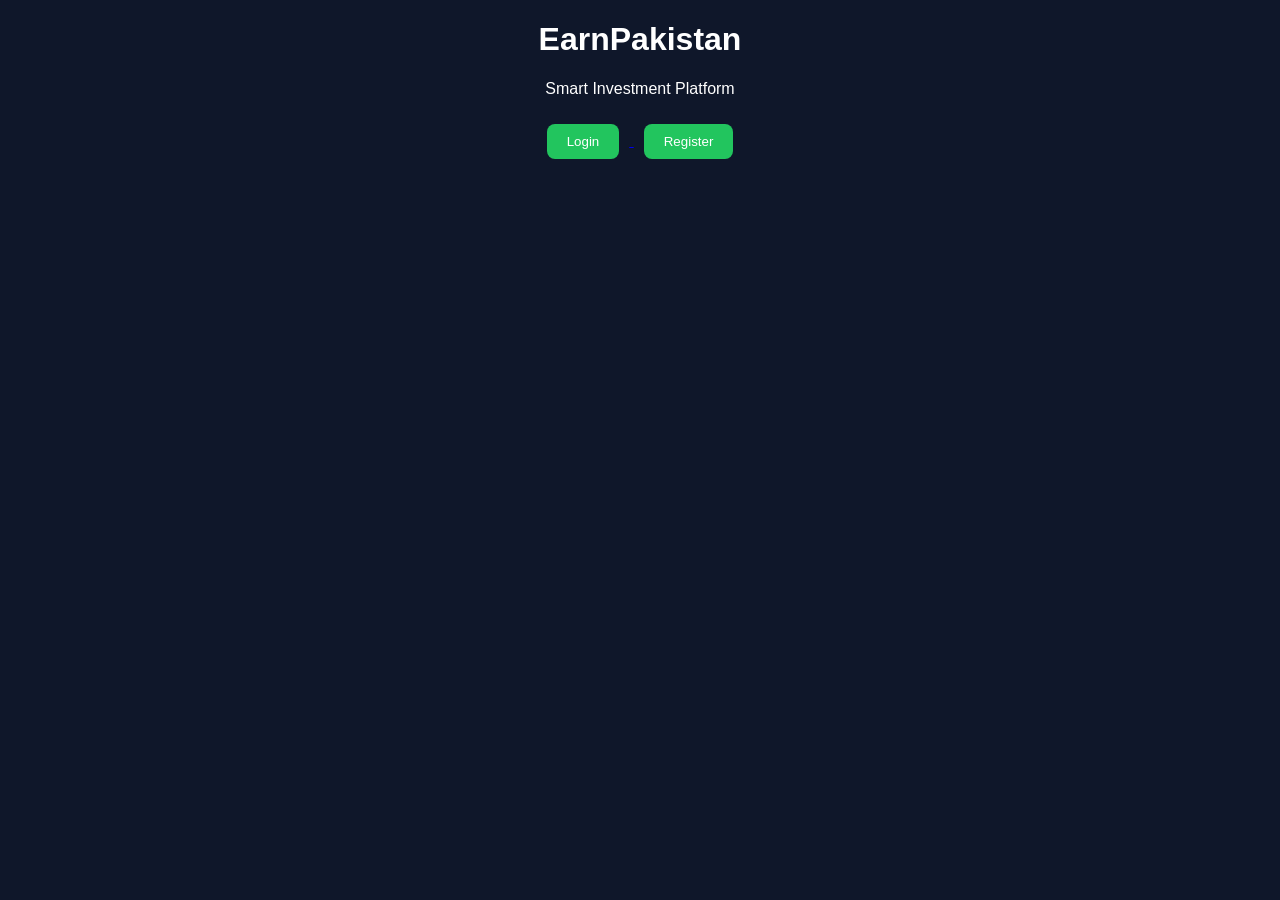
<file: index.html>
<!DOCTYPE html>
<html>
<head>
<title>EarnPakistan</title>
<link rel="stylesheet" href="style.css">
</head>

<body>

<h1>EarnPakistan</h1>
<p>Smart Investment Platform</p>

<a href="login.html">
<button>Login</button>
</a>

<a href="register.html">
<button>Register</button>
</a>

</body>
</html>
</file>
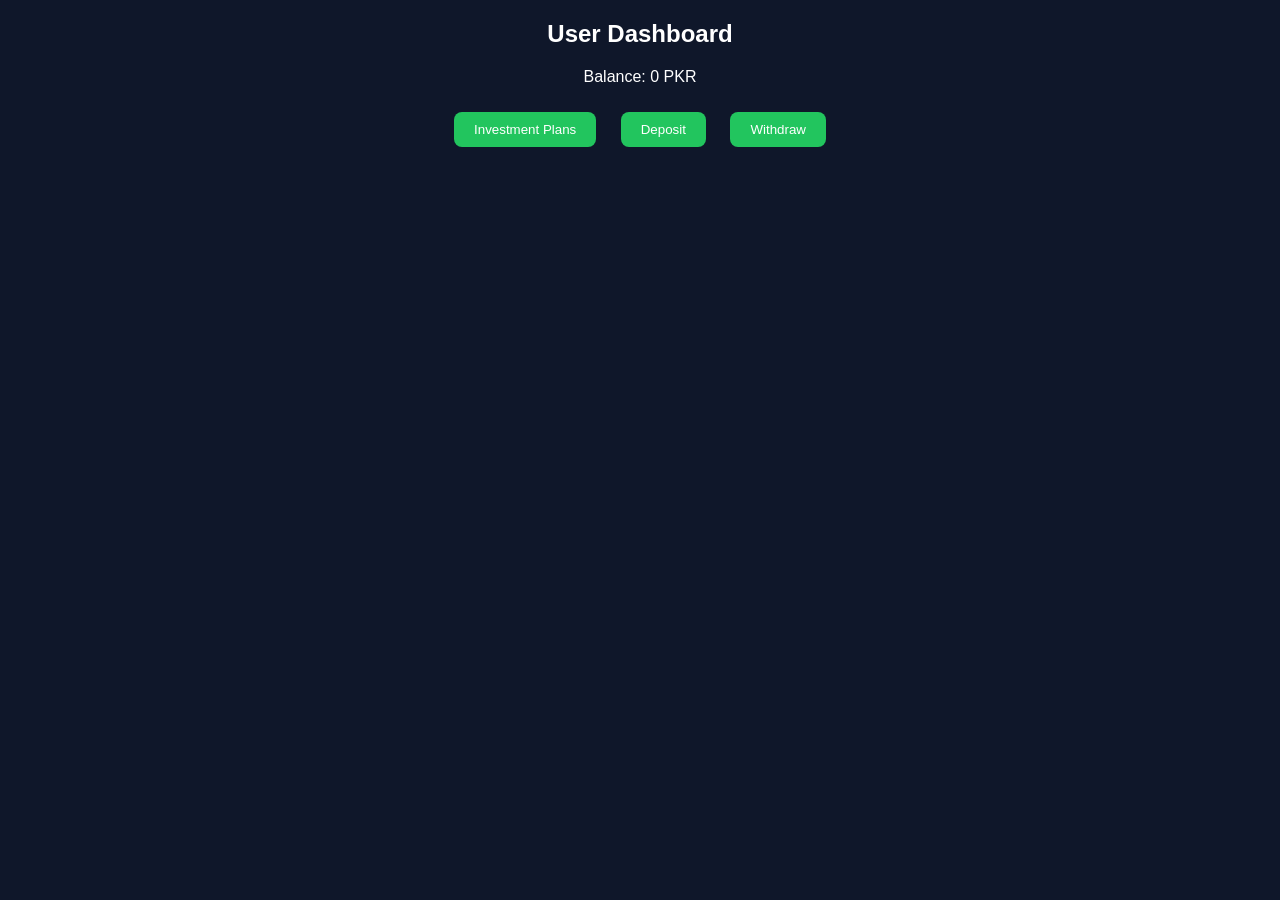
<file: dashboard.html>
<!DOCTYPE html>
<html>
<head>
<title>Dashboard</title>
<link rel="stylesheet" href="style.css">
</head>

<body>

<h2>User Dashboard</h2>

<p id="balance">Balance: 0 PKR</p>

<a href="plans.html"><button>Investment Plans</button></a>

<a href="deposit.html"><button>Deposit</button></a>

<a href="withdraw.html"><button>Withdraw</button></a>

<script src="app.js"></script>

</body>
</html>
</file>
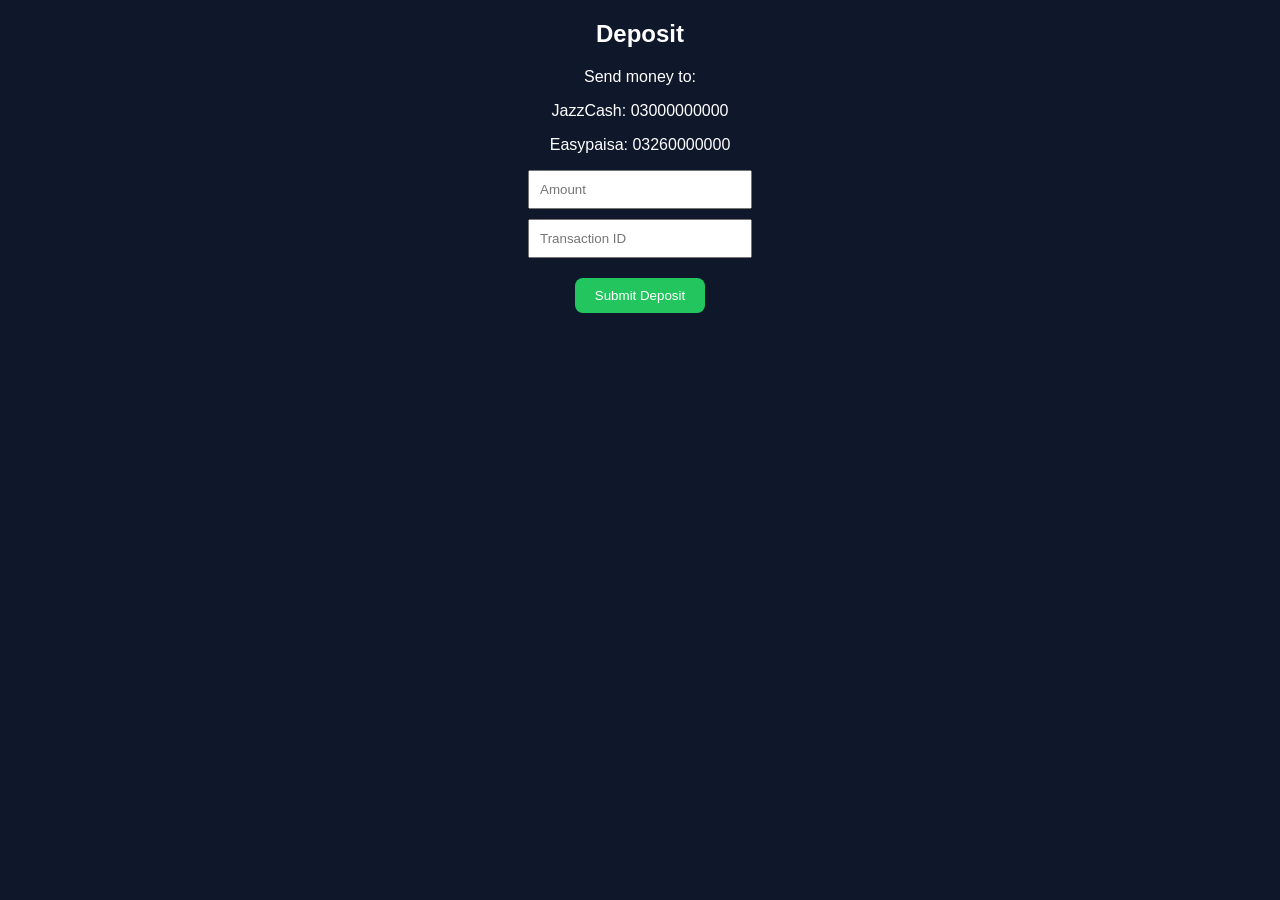
<file: deposit.html>
<!DOCTYPE html>
<html>
<head>
<title>Deposit</title>
<link rel="stylesheet" href="style.css">
</head>

<body>

<h2>Deposit</h2>

<p>Send money to:</p>

<p>JazzCash: 03000000000</p>
<p>Easypaisa: 03260000000</p>

<input placeholder="Amount">
<input placeholder="Transaction ID">

<button>Submit Deposit</button>

</body>
</html>
</file>
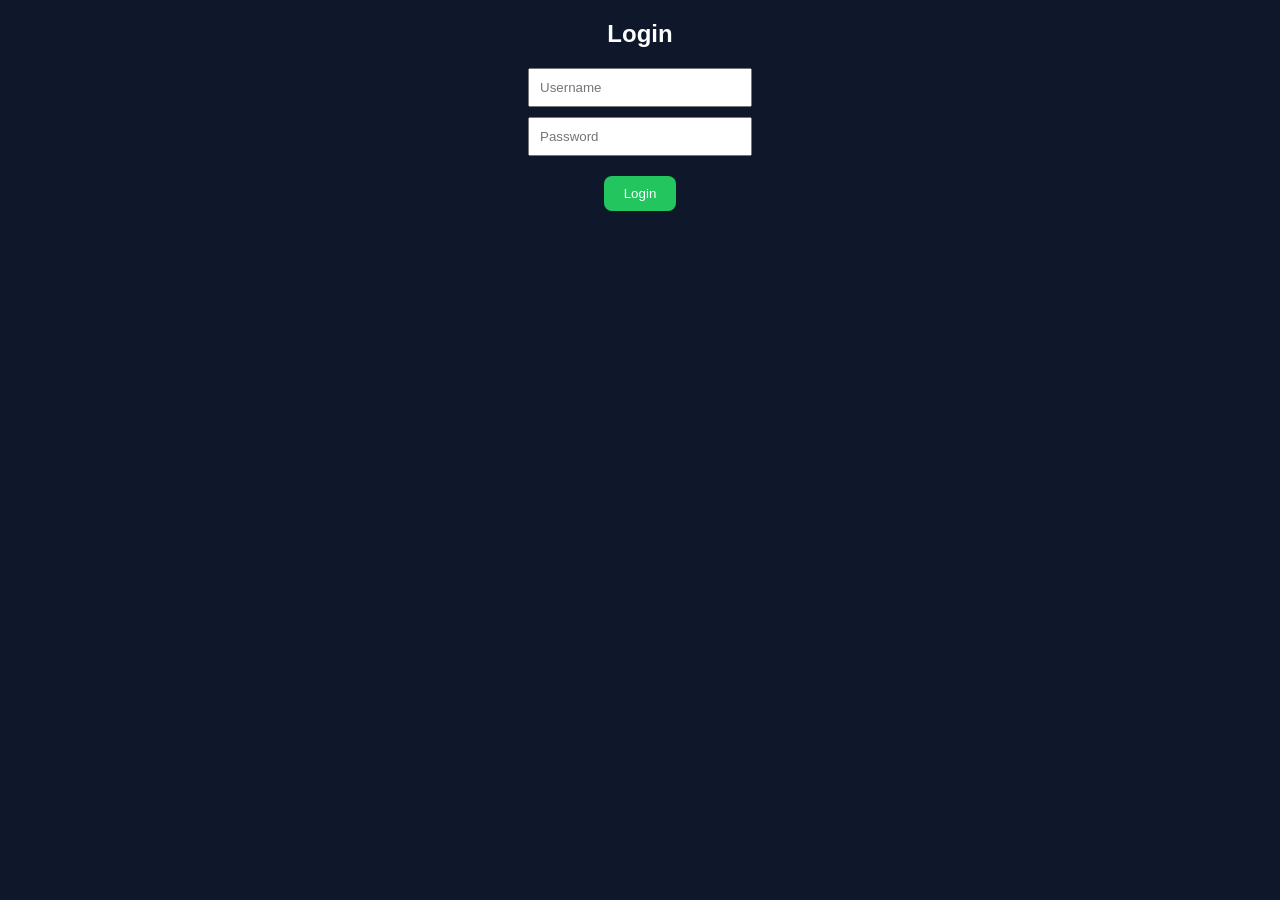
<file: login.html>
<!DOCTYPE html>
<html>
<head>
<title>Login</title>
<link rel="stylesheet" href="style.css">
</head>

<body>

<h2>Login</h2>

<input id="user" placeholder="Username">
<input id="pass" type="password" placeholder="Password">

<button onclick="login()">Login</button>

<script src="app.js"></script>

</body>
</html>
</file>
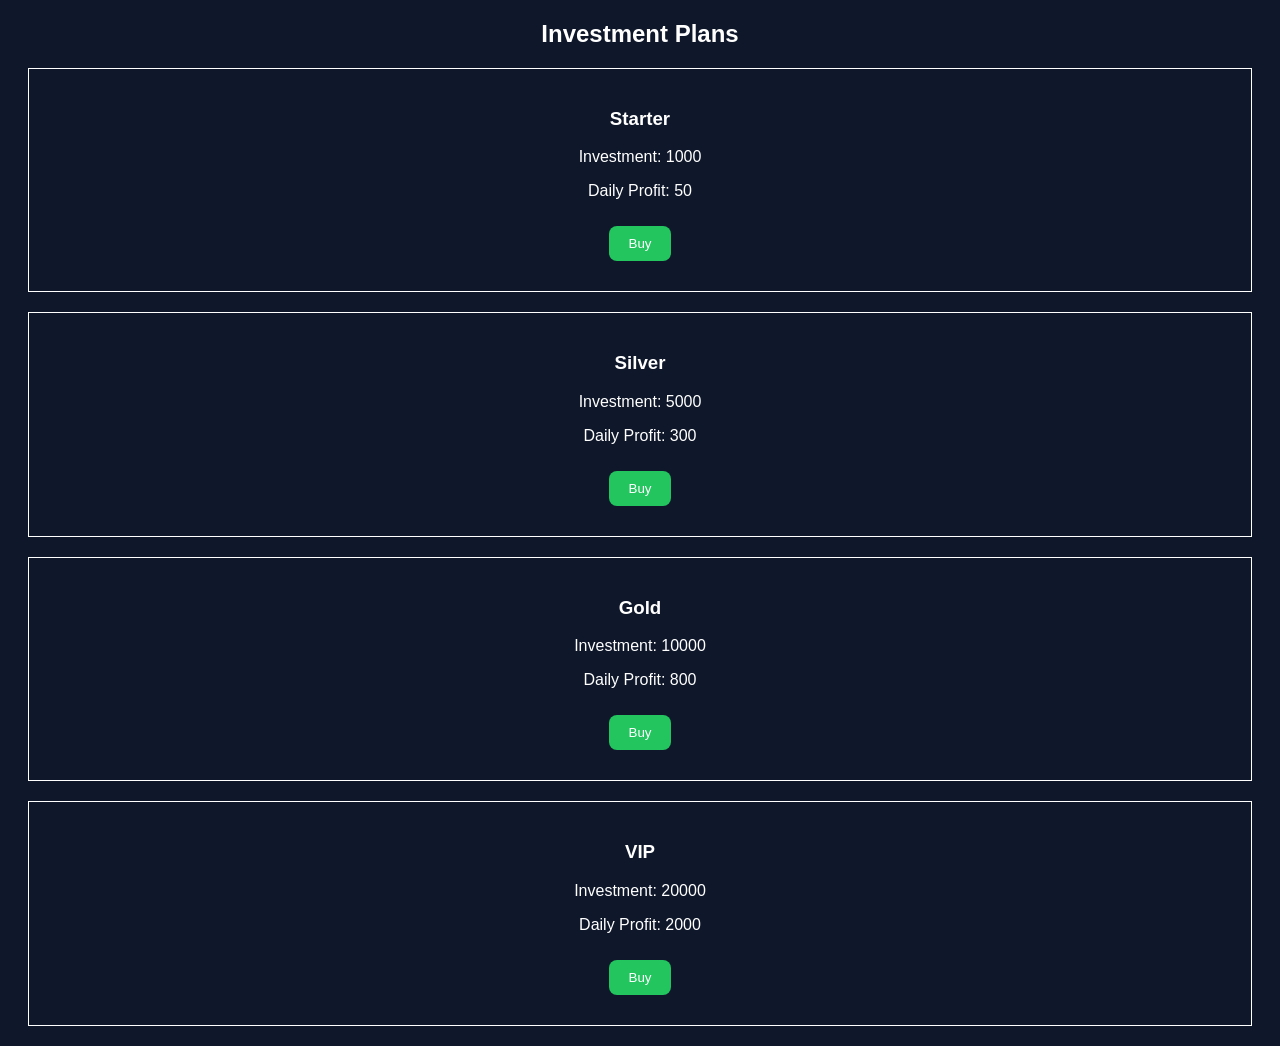
<file: plans.html>
<!DOCTYPE html>
<html>
<head>
<title>Plans</title>
<link rel="stylesheet" href="style.css">
</head>

<body>

<h2>Investment Plans</h2>

<div class="plan">
<h3>Starter</h3>
<p>Investment: 1000</p>
<p>Daily Profit: 50</p>
<button onclick="buyPlan(1000)">Buy</button>
</div>

<div class="plan">
<h3>Silver</h3>
<p>Investment: 5000</p>
<p>Daily Profit: 300</p>
<button onclick="buyPlan(5000)">Buy</button>
</div>

<div class="plan">
<h3>Gold</h3>
<p>Investment: 10000</p>
<p>Daily Profit: 800</p>
<button onclick="buyPlan(10000)">Buy</button>
</div>

<div class="plan">
<h3>VIP</h3>
<p>Investment: 20000</p>
<p>Daily Profit: 2000</p>
<button onclick="buyPlan(20000)">Buy</button>
</div>

<script src="app.js"></script>

</body>
</html>
</file>
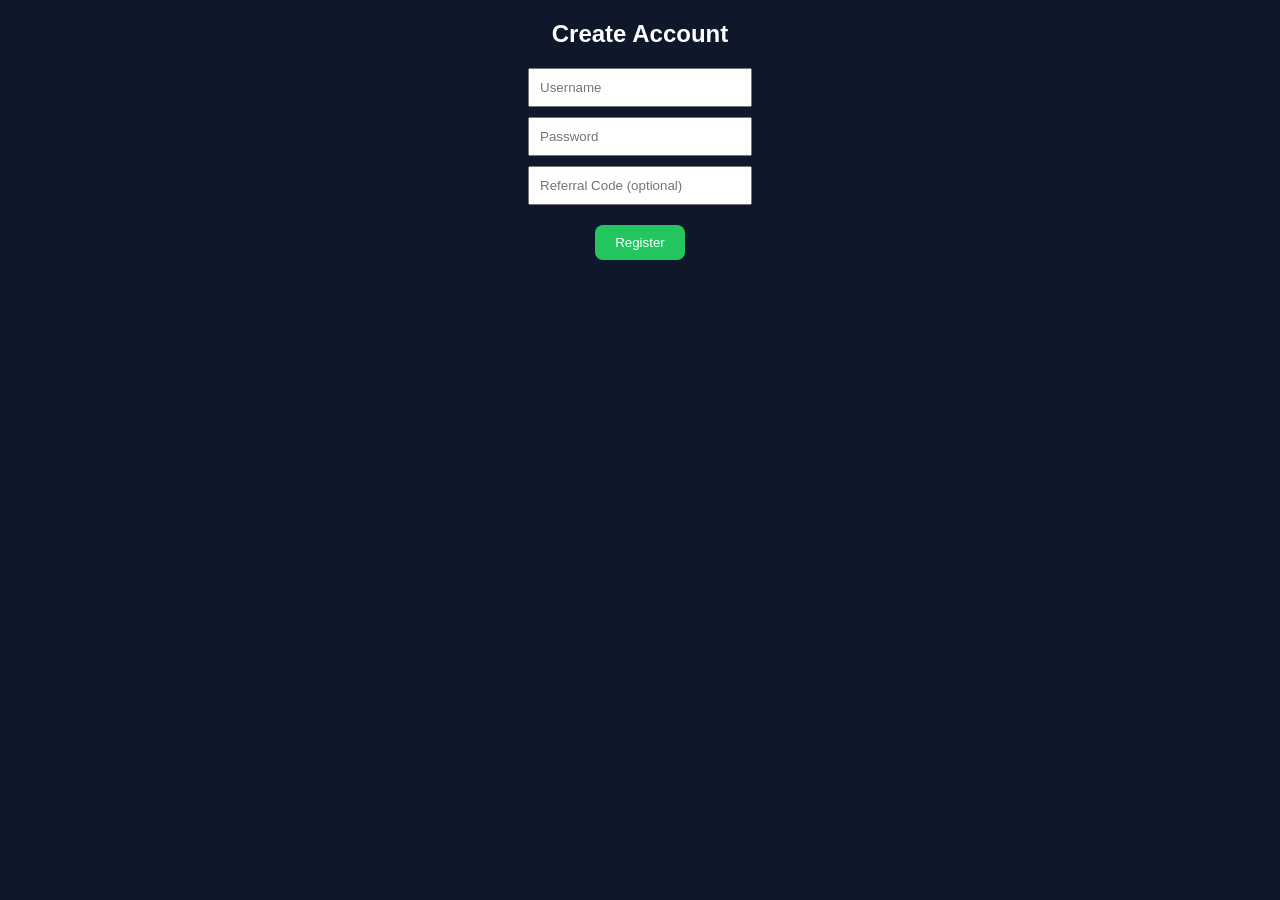
<file: register.html>
<!DOCTYPE html>
<html>
<head>
<title>Register</title>
<link rel="stylesheet" href="style.css">
</head>

<body>

<h2>Create Account</h2>

<input id="user" placeholder="Username">
<input id="pass" placeholder="Password" type="password">
<input id="ref" placeholder="Referral Code (optional)">

<button onclick="register()">Register</button>

<script src="app.js"></script>

</body>
</html>
</file>
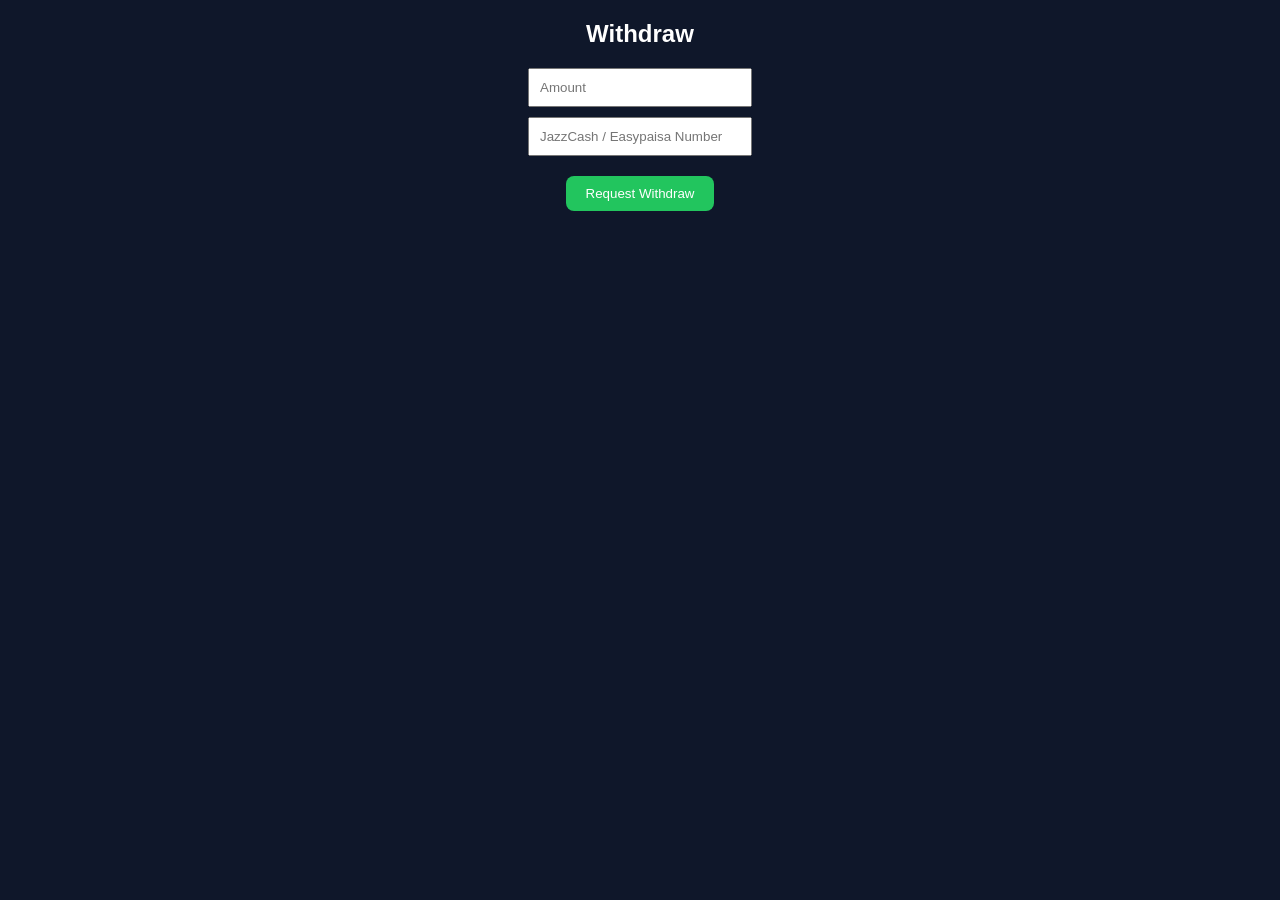
<file: withdraw.html>
<!DOCTYPE html>
<html>
<head>
<title>Withdraw</title>
<link rel="stylesheet" href="style.css">
</head>

<body>

<h2>Withdraw</h2>

<input placeholder="Amount">
<input placeholder="JazzCash / Easypaisa Number">

<button>Request Withdraw</button>

</body>
</html>
</file>
<file: style.css>
body{
background:#0f172a;
color:white;
font-family:Arial;
text-align:center;
}

button{
padding:10px 20px;
margin:10px;
border:none;
background:#22c55e;
color:white;
border-radius:8px;
}

input{
display:block;
margin:10px auto;
padding:10px;
width:200px;
}

.plan{
border:1px solid white;
margin:20px;
padding:20px;
}
</file>
